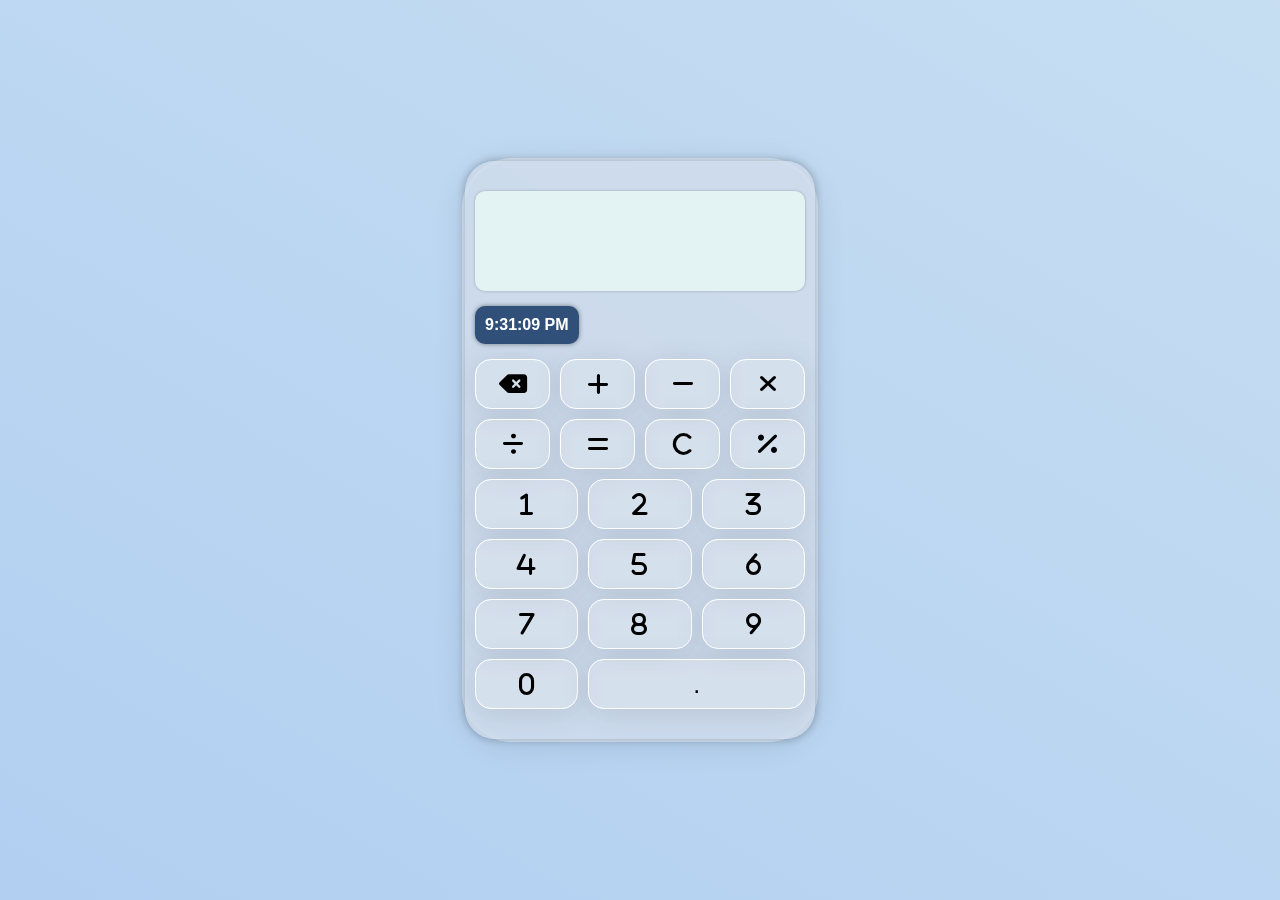
<file: Calculator/index.html>
<!DOCTYPE html>
<html lang="en">
  <head>
    <meta charset="UTF-8" />
    <meta name="viewport" content="width=device-width, initial-scale=1.0" />
    <link rel="stylesheet" href="src/css/style.css" />
    <link
      rel="stylesheet"
      href="https://cdnjs.cloudflare.com/ajax/libs/font-awesome/6.5.1/css/all.min.css"
    />
    <title>start files</title>
  </head>
  <body>
    <div class="container">
      <div class="calculator">
        <div class="calculator-app">
          <div class="calculator-display"></div>
          <div class="calulator-time"><span id="time"></span></div>
          <div class="calculator-keys">
            <div class="top-keys">
              <div class="calculator-key" data-id="backspace">
                <i class="fas fa-backspace"></i>
              </div>
              <div class="calculator-key" data-id="plus">
                <i class="fas fa-plus"></i>
              </div>
              <div class="calculator-key" data-id="minus">
                <i class="fas fa-minus"></i>
              </div>
              <div class="calculator-key" data-id="multiply">
                <i class="fas fa-multiply"></i>
              </div>
              <div class="calculator-key" data-id="divide">
                <i class="fas fa-divide"></i>
              </div>
              <div class="calculator-key" data-id="equals">
                <i class="fas fa-equals"></i>
              </div>
              <div class="calculator-key" data-id="clear">
                <i class="fa-solid fa-c"></i>
              </div>
              <div class="calculator-key" data-id="percent">
                <i class="fas fa-percent"></i>
              </div>
            </div>
            <div class="bottom-keys">
              <div class="calculator-key" data-id="1">
                <i class="fas fa-1"></i>
              </div>
              <div class="calculator-key" data-id="2">
                <i class="fas fa-2"></i>
              </div>
              <div class="calculator-key" data-id="3">
                <i class="fas fa-3"></i>
              </div>
              <div class="calculator-key" data-id="4">
                <i class="fas fa-4"></i>
              </div>
              <div class="calculator-key" data-id="5">
                <i class="fas fa-5"></i>
              </div>
              <div class="calculator-key" data-id="6">
                <i class="fas fa-6"></i>
              </div>
              <div class="calculator-key" data-id="7">
                <i class="fas fa-7"></i>
              </div>
              <div class="calculator-key" data-id="8">
                <i class="fas fa-8"></i>
              </div>
              <div class="calculator-key" data-id="9">
                <i class="fas fa-9"></i>
              </div>
              <div class="calculator-key" data-id="0">
                <i class="fas fa-0"></i>
              </div>
              <div class="calculator-key" data-id="decimal-point">
                <span>.</span>
              </div>
            </div>
          </div>
        </div>
      </div>
    </div>
    <script src="src/js/script.js"></script>
  </body>
</html>
</file>
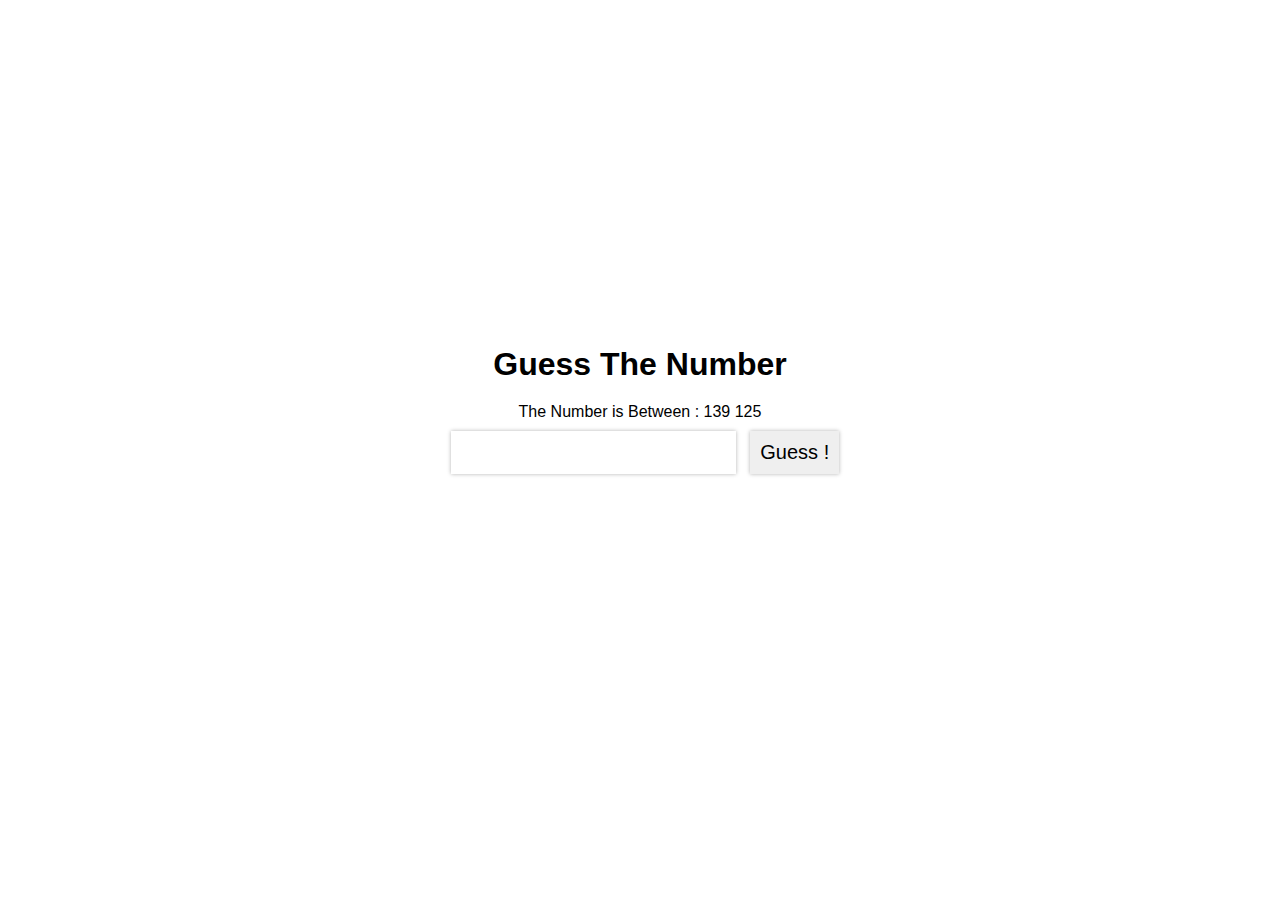
<file: Number_Guessing_Game/index.html>
<!DOCTYPE html>
<html lang="en">
  <head>
    <meta charset="UTF-8" />
    <meta name="viewport" content="width=device-width, initial-scale=1.0" />
    <link rel="stylesheet" href="src/css/style.css" />
    <link
      rel="stylesheet"
      href="https://cdnjs.cloudflare.com/ajax/libs/font-awesome/6.5.1/css/all.min.css"
    />
    <title>Number guessing game</title>
  </head>
  <body>
    <div class="container">
      <div class="app">
        <h1 class="title">Guess The Number</h1>
        <div class="app-content">
          <p id="e"></p>
          <form class="app-input">
            <input type="number" name="number" id="number" />
            <button type="submit" id="btn">Guess !</button>
          </form>
          <div class="app-result">
            <h2 id="result"></h2>
          </div>
        </div>
      </div>
    </div>
    <script src="src/js/script.js"></script>
  </body>
</html>
</file>
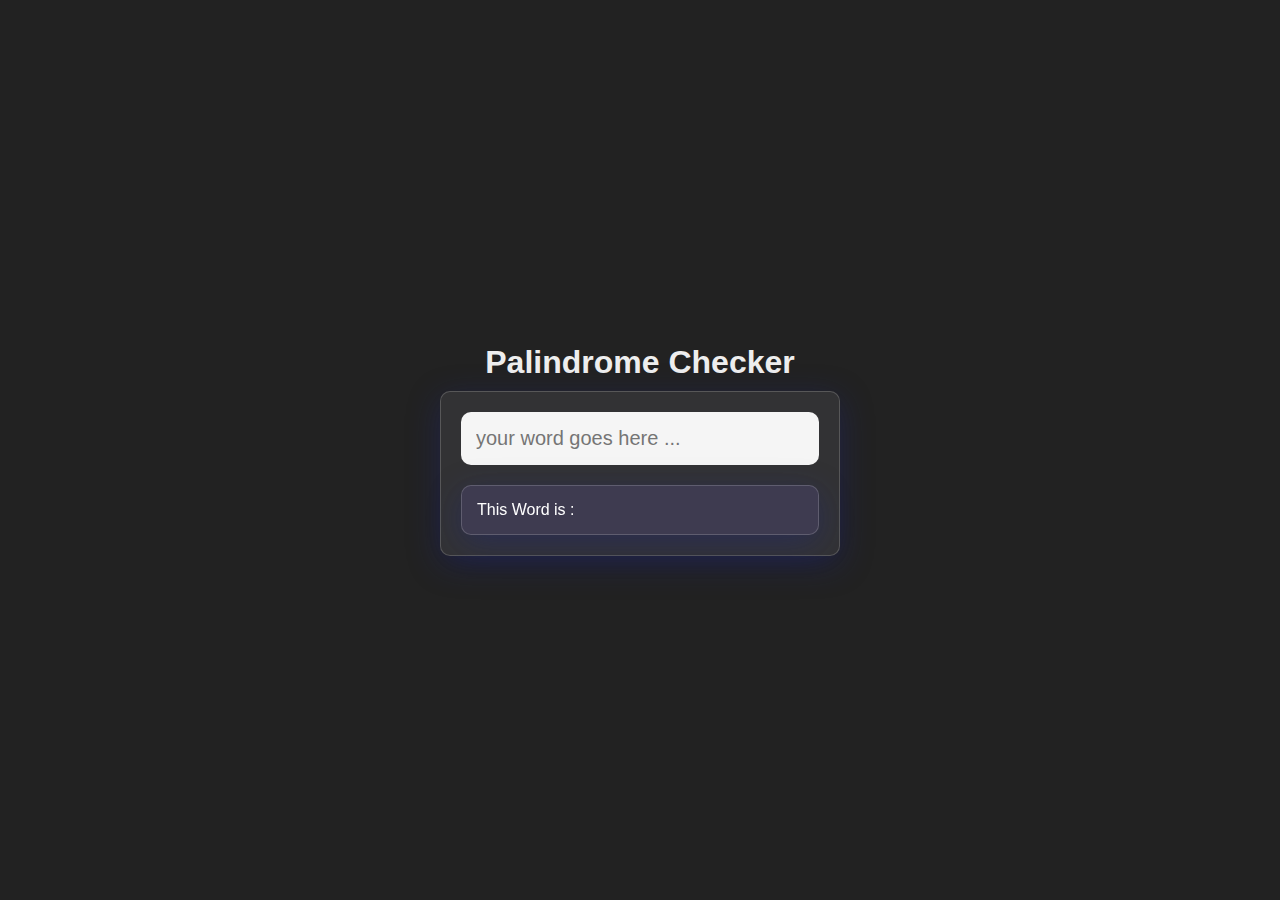
<file: Palindrome_Checker/index.html>
<!DOCTYPE html>
<html lang="en">
  <head>
    <meta charset="UTF-8" />
    <meta name="viewport" content="width=device-width, initial-scale=1.0" />
    <link rel="stylesheet" href="src/css/style.css" />
	
    <link
      rel="stylesheet"
      href="https://cdnjs.cloudflare.com/ajax/libs/font-awesome/6.5.1/css/all.min.css"
    />
    <title>Palindrome chacker</title>
  </head>
  <body>
    <div class="container">
      <h1>Palindrome Checker</h1>
      <div class="app">
        <input
          type="text"
          name="text"
          placeholder="your word goes here ..."
          id="text"
        />
        <p>This Word is : <span id="result"></span></p>
      </div>
    </div>
    <script src="src/js/script.js"></script>
  </body>
</html>
</file>
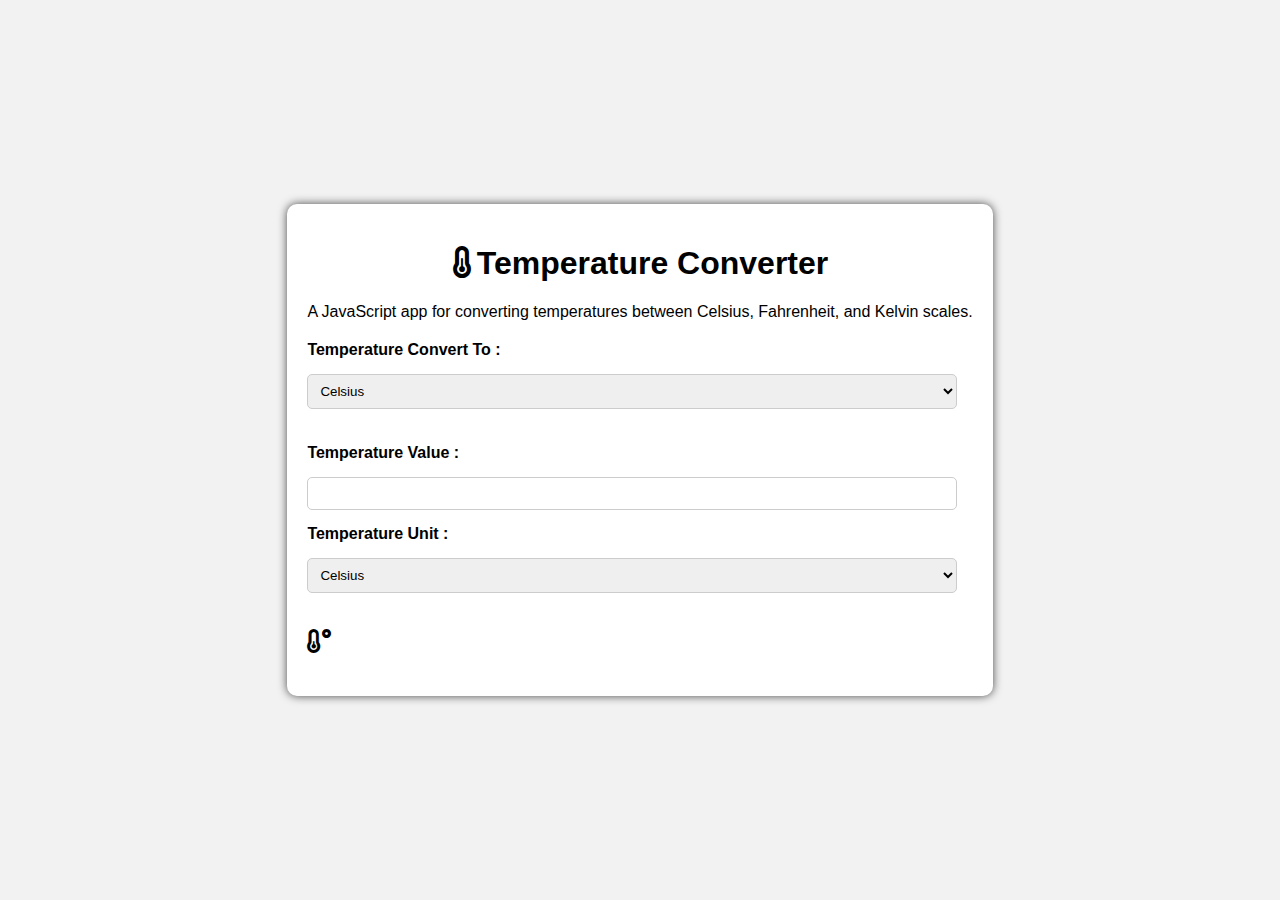
<file: Temperature_Converter/index.html>
<!DOCTYPE html>
<html lang="en">
  <head>
    <meta charset="UTF-8" />
    <meta name="viewport" content="width=device-width, initial-scale=1.0" />
    <link rel="stylesheet" href="src/css/style.css" />
    <link
      rel="stylesheet"
      href="https://cdnjs.cloudflare.com/ajax/libs/font-awesome/6.5.1/css/all.min.css"
    />
    <title>Temperature Converter</title>
  </head>
  <body>
    <script src="src/js/script.js"></script>
  </body>
</html>
</file>
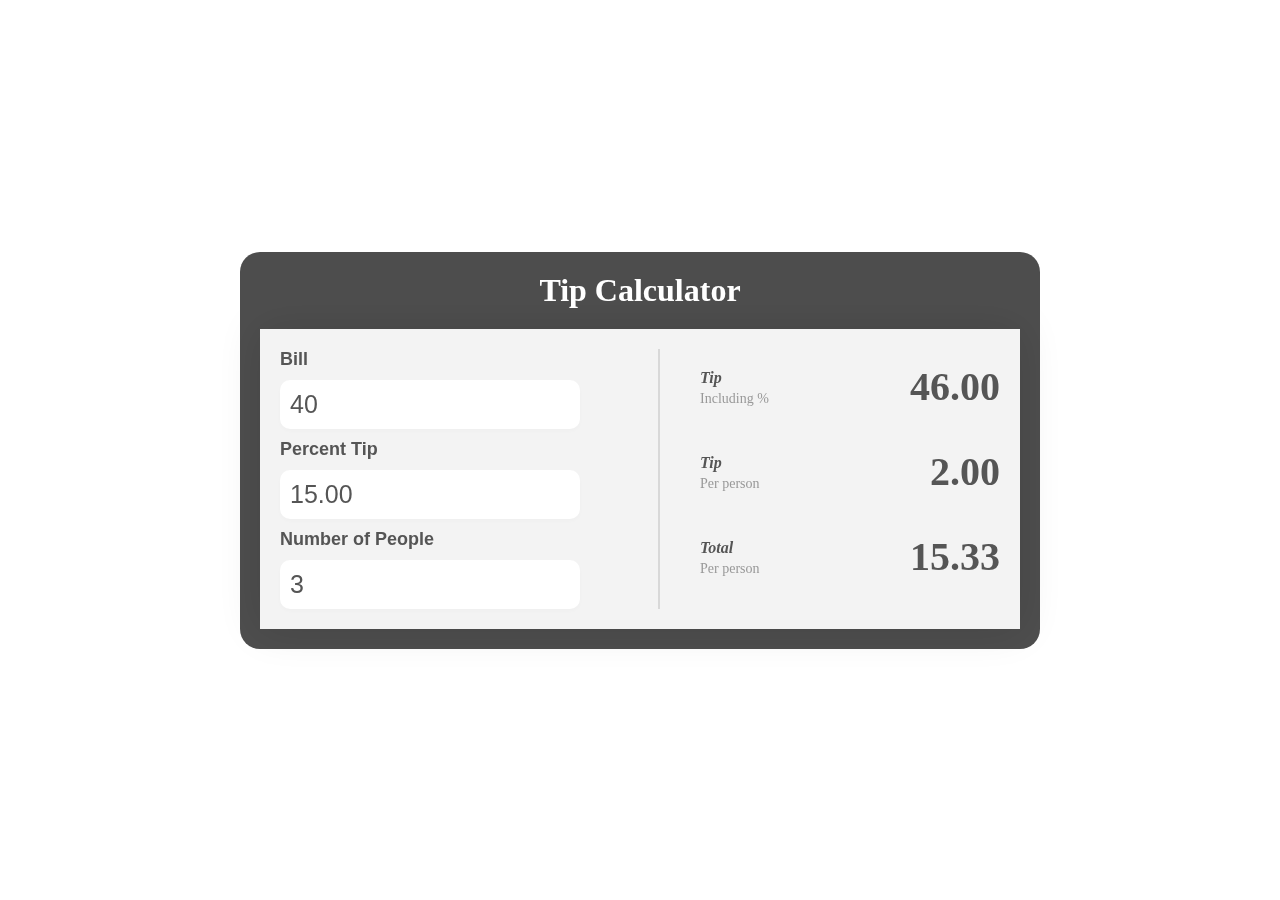
<file: Tip_Calculator/index.html>
<!DOCTYPE html>
<html lang="en">
  <head>
    <meta charset="UTF-8" />
    <meta name="viewport" content="width=device-width, initial-scale=1.0" />
    <link rel="stylesheet" href="src/css/style.css" />
    <link
      rel="stylesheet"
      href="https://cdnjs.cloudflare.com/ajax/libs/font-awesome/6.5.1/css/all.min.css"
    />
    <title>start files</title>
  </head>
  <body>
    <div class="container">
      <div class="app">
        <h1>Tip Calculator</h1>
        <div class="app-container">
          <form>
            <fieldset>
              <div class="form-group">
                <div class="inputs-group">
                  <label for="bill">Bill</label>
                  <input type="text" id="bill" value="40" />
                  <label for="percent-tip">Percent Tip</label>
                  <input type="text" id="percent-tip" value="15.00" />
                  <label for="num-of-people">Number of People</label>
                  <input type="text" id="num-of-people" value="3" />
                </div>
                <div class="results">
                  <div class="total">
                    <div class="desc">
                      <p>Tip</p>
                      <p>Including %</p>
                    </div>
                    <div class="amount">
                      <h2 id="total">$0.00</h2>
                    </div>
                  </div>
                  <div class="per-person">
                    <div class="desc">
                      <p>Tip</p>
                      <p>Per person</p>
                    </div>
                    <div class="amount">
                      <h2 id="per_pers">$0.00</h2>
                    </div>
                  </div>
                  <div class="total-per-person">
                    <div class="desc">
                      <p>Total</p>
                      <p>Per person</p>
                    </div>
                    <div class="amount">
                      <h2 id="total_person">$0.00</h2>
                    </div>
                  </div>
                </div>
              </div>
            </fieldset>
          </form>
        </div>
      </div>
    </div>
    <script src="src/js/script.js"></script>
  </body>
</html>
</file>
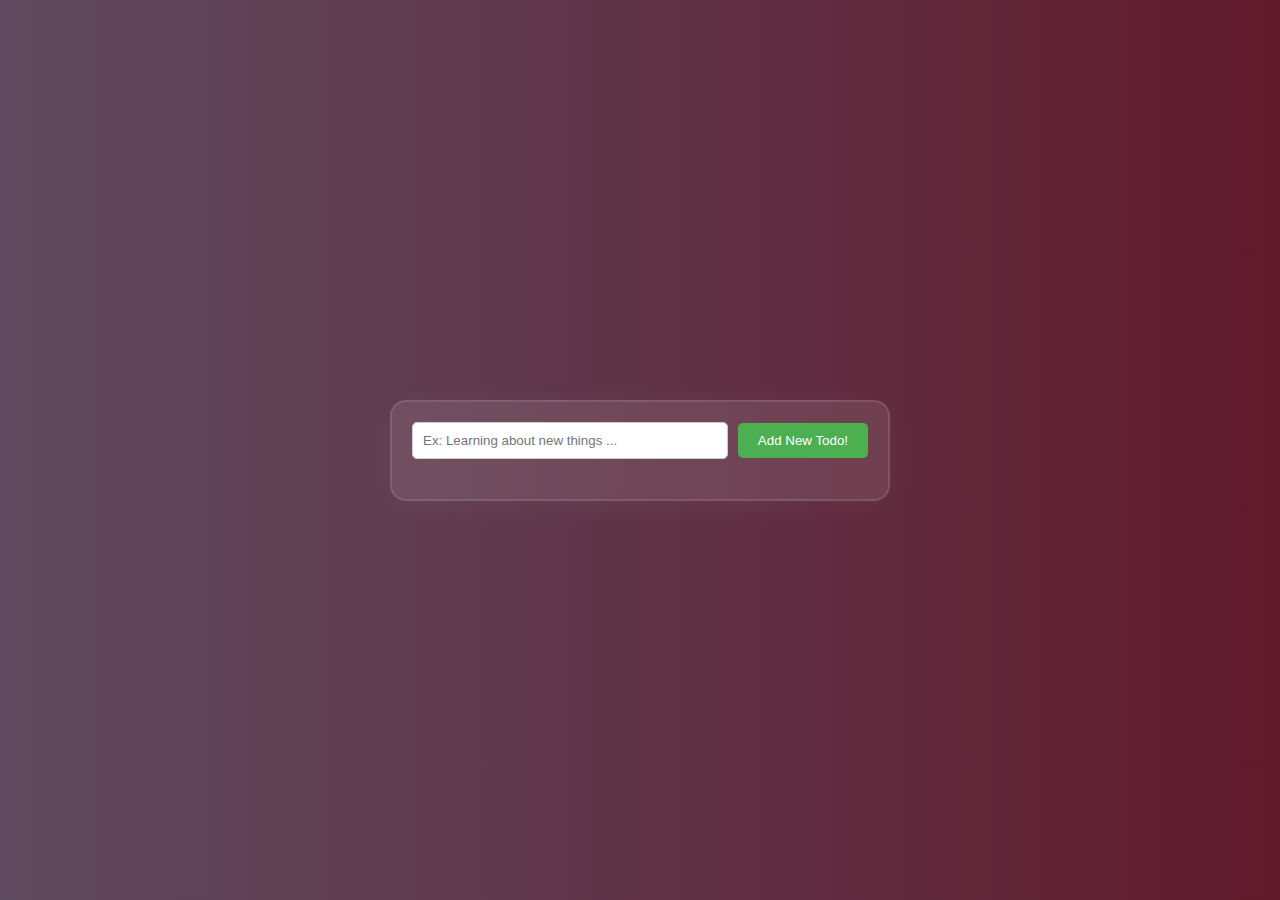
<file: Todo_List/index.html>
<!DOCTYPE html>
<html lang="en">
  <head>
    <meta charset="UTF-8" />
    <meta name="viewport" content="width=device-width, initial-scale=1.0" />
    <link rel="stylesheet" href="src/css/style.css" />
    <link
      rel="stylesheet"
      href="https://cdnjs.cloudflare.com/ajax/libs/font-awesome/6.5.1/css/all.min.css"
    />
    <title>Todo List</title>
  </head>
  <body>
    <!-- Todo must have add delete + edit  -->
    <div class="container">
      <div class="content">
        <form id="form">
          <div class="group-input">
            <input
              type="text"
              id="input"
              placeholder="Ex: Learning about new things ..."
            />
            <button id="add" type="submit">Add New Todo!</button>
          </div>
        </form>
        <ul id="todos-list"></ul>
      </div>
    </div>
    <script src="src/js/script.js" type="module"></script>
  </body>
</html>
</file>
<file: Calculator/src/css/style.css>
* {
  padding: 0;
  margin: 0;
  box-sizing: border-box;
  font-family: sans-serif;
}
body {
  overflow: hidden;
}
.container {
  height: 100vh;
  display: grid;

  place-items: center;
  background-size: 400% 200%;
  animation: isBG infinite 30s cubic-bezier(0.165, 0.84, 0.44, 1);
  background-image: linear-gradient(30deg, #a6c7f1, #e3f2f3);
}
@keyframes isBG {
  0% {
    background-position: 0% 50%;
  }
  50% {
    background-position: 100% 50%;
  }
  100% {
    background-position: 0% 50%;
  }
}

.calculator {
  border-radius: 50px;
  background: rgba(255, 255, 255, 0.14);
  box-shadow: 0 4px 30px rgba(0, 0, 0, 0.1);
  backdrop-filter: blur(3.3px);
  -webkit-backdrop-filter: blur(3.3px);
  border: 3px solid rgba(255, 255, 255, 0.3);
}
.calculator-app {
  width: 350px;
  box-shadow: 0 0 10px rgba(0, 0, 0, 0.295);
  padding: 30px 10px;
  background-color: #ced9e9c5;
  display: flex;
  flex-direction: column;
  gap: 15px;
  border-radius: 30px;
}
.calculator-app .calculator-display {
  background-color: #e3f2f3;
  padding: 20px;
  font-size: 25px;
  height: 100px;
  display: flex;
  align-items: center;
  border-radius: 10px;
  box-shadow: 0 0 3px rgba(0, 0, 0, 0.253);
}
.calulator-time {
  width: fit-content;
  border-radius: 10px;
  padding: 10px;
  display: grid;
  font-weight: bolder;
  box-shadow: 0 0 5px rgba(0, 0, 0, 0.452);
  color: #fff;
  background-color: #315079;
}
.calculator-app .calculator-keys {
  display: flex;
  flex-direction: column;
  gap: 10px;
}
.calculator-app .calculator-keys .top-keys,
.calculator-app .calculator-keys .bottom-keys {
  display: grid;
  place-content: center;
  gap: 10px;
  place-items: center;
}
.calculator-app .calculator-keys .top-keys {
  grid-template-columns: repeat(4, 1fr);
}
.calculator-app .calculator-keys .bottom-keys {
  grid-template-columns: repeat(3, 1fr);
}

.bottom-keys .calculator-key,
.top-keys .calculator-key {
  display: flex;
  justify-content: center;
  align-items: center;
  padding: 2px;
  /* From https://css.glass */
  background: rgba(255, 255, 255, 0.14);
  border-radius: 16px;
  box-shadow: 0 4px 30px rgba(0, 0, 0, 0.1);
  backdrop-filter: blur(3.3px);
  -webkit-backdrop-filter: blur(6.3px);
  border: 1px solid rgb(255, 255, 255);
  cursor: pointer;
  font-size: 25px;
  min-width: 100%;
  height: 50px;
}
.calculator-app .calculator-keys .bottom-keys .calculator-key:last-child {
  grid-column: span 2;
}
.calculator-app .calculator-keys .top-keys .calculator-key:hover {
  background-color: rgba(255, 255, 255, 0.603);
  transition: 0.3s;
}
.calculator-app .calculator-keys .bottom-keys .calculator-key:hover {
  background-color: rgba(255, 255, 255, 0.603);
  transition: 0.3s;
}
</file>
<file: Number_Guessing_Game/src/css/style.css>
* {
  padding: 0;
  margin: 0;
  box-sizing: border-box;
  font-family: sans-serif;
}
.container{
  height:100vh;
  display:flex;
  flex-direction:column;
  gap:30px;
  align-items:center;
  justify-content:center;
}
.app{
  display:flex;
  align-items:center;
  flex-direction:column;
  gap:20px;

}
.app-content{
  width:100%;
  display:flex;
  flex-direction:column;
  align-items:center;
  justify-content:center;
  gap:10px;
  
}
h2{
  margin: 20px 0;
  padding: 15px;
  text-align:center;
}
input,
 button{
  padding:10px;
  border:none;
  box-shadow:0 0 4px rgba(0 , 0 , 0 ,0.3);
  cursor:pointer;
  margin-left:10px;
  font-size:20px;
}
button:hover{
  transition:.3s;
  background:#fff;
}
.correct{
  background-color:green;
  color:white;
}
.false{
  background-color:red;
  color:white;
}

table {
  border-collapse: collapse;
  width: 100%;
  text-align:center;
  margin-top: 20px;
}

th, td {
  border: 1px solid #ddd;
  padding:10px;
  text-align: center;
}

th {
  background-color: #f2f2f2;
}

tr:nth-child(even) {
  background-color: #f2f2f2;
}

tr:hover {
  background-color: #ddd;
}
</file>
<file: Palindrome_Checker/src/css/style.css>
* {
  padding: 0;
  margin: 0;
  box-sizing: border-box;
  font-family: sans-serif;
}

.container {
  display: grid;
  place-content: center;
  height: 100vh;
  gap: 10px;
  background: #222;
}
.container h1 {
  text-align: center;
  color: #eee;
}
.app {
  min-width: 400px;
  padding: 20px;
  background: rgba(89, 89, 95, 0.3);
  box-shadow: 0 8px 32px 0 rgba(31, 38, 135, 0.37);
  backdrop-filter: blur(12.5px);
  -webkit-backdrop-filter: blur(12.5px);
  border-radius: 10px;
  border: 1px solid rgba(255, 255, 255, 0.18);
}
input {
  border: none;
  border-radius: 10px;
  width: 100%;
  padding: 15px;
  background-color: whitesmoke;
  font-size: 20px;
}
p {
  margin-top: 20px;
  background: rgba(58, 26, 204, 0.1);
  box-shadow: 0 8px 32px 0 rgba(31, 38, 135, 0.37);
  backdrop-filter: blur(14px);
  -webkit-backdrop-filter: blur(14px);
  border-radius: 10px;
  border: 1px solid rgba(255, 255, 255, 0.18);
  padding: 15px;
  color: white;
}
</file>
<file: Temperature_Converter/src/css/style.css>
body {
  font-family: Arial, sans-serif;
  background-color: #f2f2f2;
  margin: 0;
  padding: 0;
  display: flex;
  justify-content: center;
  align-items: center;
  height: 100vh;
  background-size: 400%;
  animation: bgAnimation 10s ease infinite alternate;
}

@keyframes bgAnimation {
  0% {
    background-color: #ffffff;
  }
  50% {
    background-color: #8188ec;
  }
  100% {
    background-color: #6382d6;
  }
}

.container {
  max-width: 90%;
  margin: 50px auto;

  background-color: #fff;
  border-radius: 10px;
  padding: 20px;
  box-shadow: 0 0 10px rgba(0, 0, 0, 0.7);
}

.title {
  text-align: center;
  margin-bottom: 20px;
}

.temp_convert_to,
.temp-convert,
.temp-result {
  margin-bottom: 20px;
}

label {
  font-weight: bold;
}

input[type="number"],
select {
  width: calc(100% - 16px); /* Adjusted for padding and border */
  padding: 8px;
  border: 1px solid #ccc;
  border-radius: 5px;
  box-sizing: border-box;
  margin: 15px 0;
}

#result {
  text-align: center;
}

.icon {
  margin-right: 5px;
}
@media screen and (max-width: 763px) {
  .container {
    height: 90vh;
    width: 80%;
    margin: 0 auto;
    align-items: center;
    justify-content: center;
    display: flex;
    flex-direction: column;
  }
  h1 {
    font-size: 27px;
  }
  .container div {
    width: 100%;
  }
}
</file>
<file: Tip_Calculator/src/css/style.css>
* {
  padding: 0;
  margin: 0;
  box-sizing: border-box;
  font-family: serif;
  color: #555;
}
.container {
  width: 100%;
  height: 100vh;
  display: flex;
  justify-content: center;
  align-items: center;
}
.app {
  max-width: 800px;
  background-color: rgba(0, 0, 0, 0.699);
  backdrop-filter: blur(5px);
  width: 100%;
  padding: 20px;
  border-radius: 20px;
}
.app h1 {
  color: white;
  text-align: center;
}
fieldset {
  border: none;
  box-shadow: 0 0 40px rgba(0, 0, 0, 0.123);
}
.app-container form {
  width: 100%;
  margin-top: 20px;
  background-color: #ffffffee;
}
form .form-group {
  display: flex;
  justify-content: space-between;
  padding: 20px;
  gap: 10px;
}
.form-group .inputs-group {
  border-right: 2px solid rgba(0, 0, 0, 0.11);
  width: 380px;
}
.form-group .inputs-group,
.form-group .results {
  display: flex;
  flex-direction: column;
  gap: 10px;
}
input {
  border: none;
  border-radius: 10px;
  padding: 10px;
  outline: none;
  font-size: 25px;
  font-family: sans-serif;
  font-family: sans-serif;
  width: 300px;
  box-shadow: 0 2px 4px rgba(0, 0, 0, 0.021);
}
input:focus {
  transition: 0.2s;
  box-shadow: 0 2px 4px rgba(0, 0, 0, 0.13), 0 0 4px rgba(0, 0, 0, 0.13);
}
label {
  font-size: 18px;
  font-weight: bold;
  font-family: sans-serif;
}
.results .total,
.results .per-person,
.results .total-per-person {
  display: flex;
  justify-content: space-between;
  align-items: center;
  gap: 10px;
  width: 300px;
  margin: 14px 0;
}

.results .total div {
  display: flex;
  flex-direction: column;
  justify-content: center;
}
.results h2 {
  font-size: 40px;
}

.results p:first-child {
  font-style: italic;
  margin: 4px 0;
  font-weight: bold;
}
.results p:last-child {
  font-size: 14px;
  color: #999;
}
@media screen and (max-width: 768px) {
  .form-group {
    flex-direction: column;
    max-width: 100%;
    gap: 20px;
  }
  .form-group .inputs-group {
    border: none;
    border-bottom: 2px solid rgba(0, 0, 0, 0.089);
    padding-bottom: 20px;
    width: 100%;
    align-items: flex-start;
    justify-content: center;
  }
}
</file>
<file: Todo_List/src/css/style.css>
* {
  padding: 0;
  margin: 0;
  box-sizing: border-box;
  font-family: sans-serif;
}

body {
  font-family: Arial, sans-serif;
  margin: 0;
  padding: 0;
  display: flex;
  justify-content: center;
  align-items: center;
  height: 100vh;
  background-image: linear-gradient(
    90deg,
    rgba(32, 4, 32, 0.719),
    rgba(80, 3, 23, 0.904)
  );
}
.container {
  width: 100%;
  max-width: 500px;
  padding: 20px;
  background: rgba(255, 255, 255, 0.1);
  border-radius: 16px;
  box-shadow: 0 4px 30px rgba(255, 255, 255, 0.055);
  backdrop-filter: blur(5.3px);
  -webkit-backdrop-filter: blur(5.3px);
  border: 2px solid rgba(255, 255, 255, 0.11);
}
.group-input {
  display: flex;
  align-items: center;
  justify-content: space-between;
  margin-bottom: 20px;
}
#input {
  flex: 1;
  padding: 10px;
  border: 1px solid #ccc;
  border-radius: 5px;
  outline: none;
  margin-right: 10px;
}
#add {
  background-color: #4caf50;
  color: #fff;
  border: none;
  padding: 10px 20px;
  border-radius: 5px;
  cursor: pointer;
  transition: background-color 0.3s ease;
}
#add:hover {
  background-color: #45a049;
}
ul {
  list-style-type: none;
  padding: 0;
}
li {
  background-color: rgba(57, 80, 114, 0.7);
  padding: 10px;
  border-radius: 5px;
  color: #f5f5f5;
  font-weight: bold;
  box-shadow: 0 3px 6px rgba(0, 0, 0, 0.192);
  margin-bottom: 20px;
  animation: slideIn 1s ease;
  cursor: pointer;
  backdrop-filter: blur(5px);
  display: flex;
  justify-content: space-between;
  align-items: center;
}
li.completed {
  text-decoration: line-through;
  text-decoration-thickness: 4px;
  color: #ccc;
  filter: blur(1px);
}
.btns {
  display: flex;
  align-items: center;
  justify-content: space-between;
  gap: 10px;
}
.btns button {
  font-size: 23px;
  background-color: transparent;
  border: none;
  opacity: 0.8;
  cursor: pointer;
}
button.delete {
  color: #f94422;
}
button.edit {
  color: #4caf50;
}
.btns button:hover {
  opacity: 1;
  transition: 0.3s cubic-bezier(0.075, 0.82, 0.165, 1);
  scale: 1.1;
}
@keyframes slideIn {
  0% {
    opacity: 0;
    transform: translateY(-20px);
    filter: blur(2px);
  }
  100% {
    opacity: 1;
    transform: translateY(0);
    filter: blur(0px);
  }
}

@media screen and (max-width: 500px) {
  .container {
    align-items: flex-start;
    justify-content: flex-start;
    height: 100vh;
  }
}
</file>
